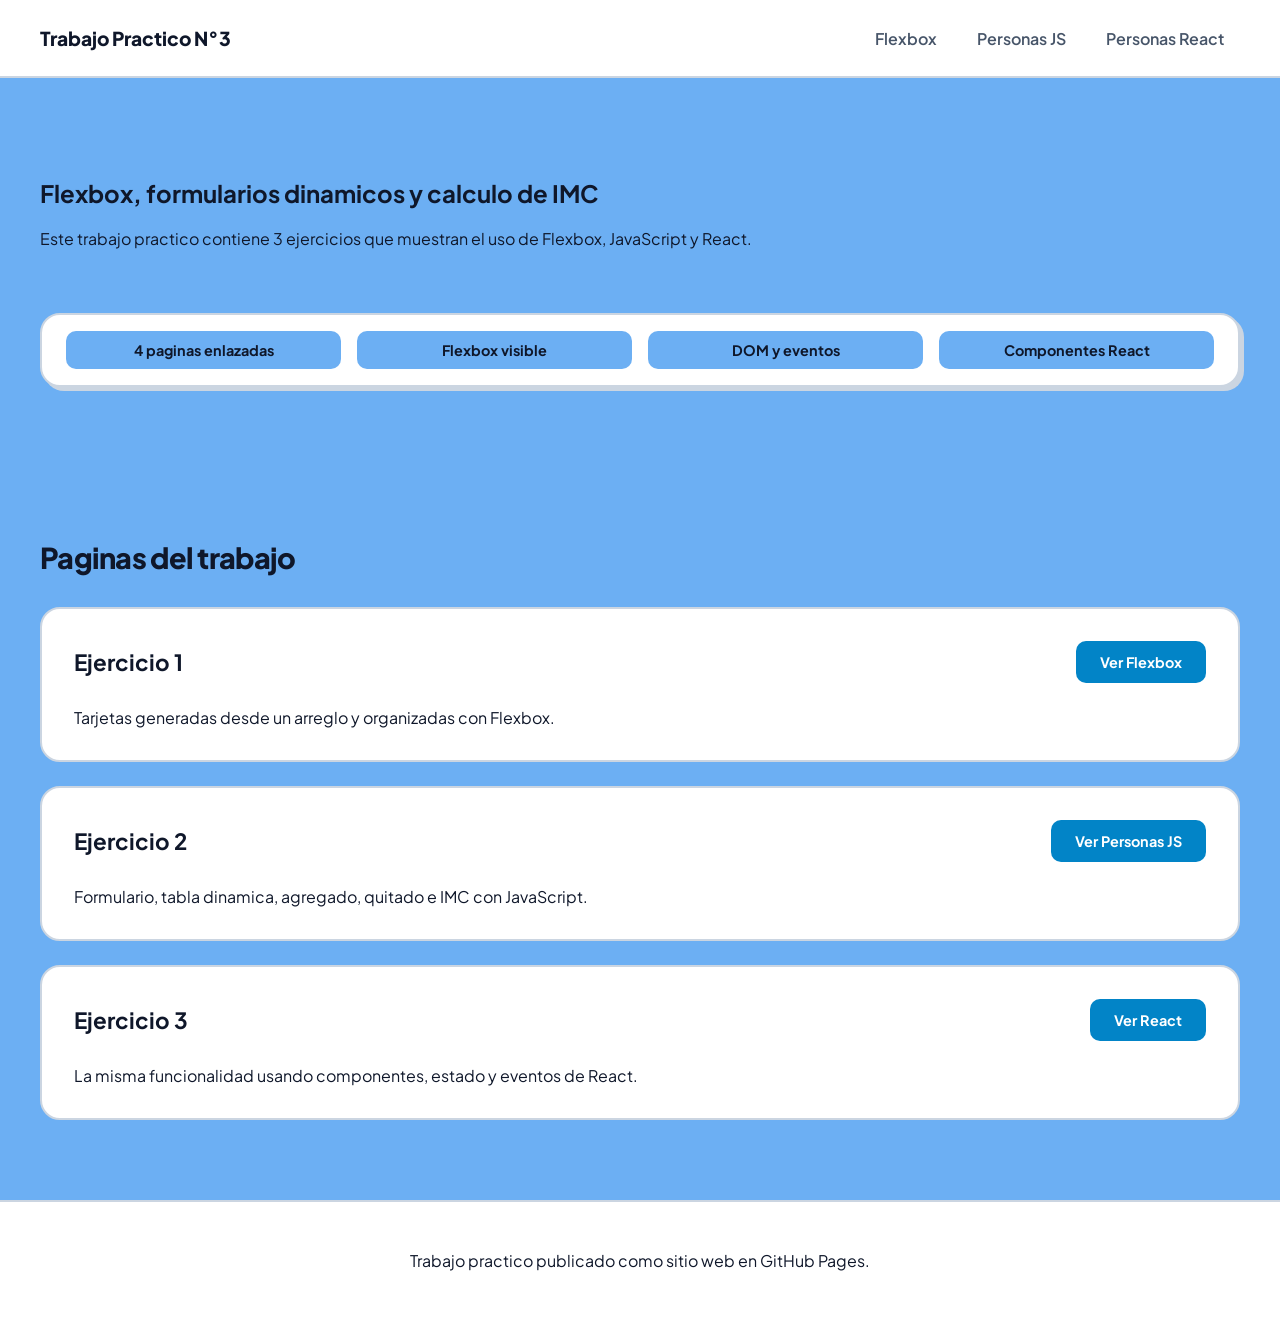
<file: index.html>
<!doctype html>
<html lang="es">
<head>
  <meta charset="UTF-8" />
  <meta name="viewport" content="width=device-width, initial-scale=1.0" />
  <title>Trabajo Practico N°3</title>
  <link rel="stylesheet" href="css/styles.css" />
</head>
<body>
  <header class="header">
    <nav class="nav">
      <a class="logo" href="index.html">Trabajo Practico N°3</a>
      <div class="nav-links">
        <a href="flexbox.html">Flexbox</a>
        <a href="personas.html">Personas JS</a>
        <a href="react.html">Personas React</a>
      </div>
    </nav>
  </header>

  <main class="container">
    <section class="hero">
      <div class="hero-text">
        
        <h1>Flexbox, formularios dinamicos y calculo de IMC</h1>
        <p>
          Este trabajo practico contiene 3 ejercicios que muestran el uso de
          Flexbox, JavaScript y React.
        </p>
      </div>

      <div class="hero-summary">
        <span>4 paginas enlazadas</span>
        <span>Flexbox visible</span>
        <span>DOM y eventos</span>
        <span>Componentes React</span>
      </div>
    </section>

    <section class="cards-section">
      <h2>Paginas del trabajo</h2>

      <div class="page-cards">
        <article class="page-card">
          <h3>Ejercicio 1</h3>
          <p>Tarjetas generadas desde un arreglo y organizadas con Flexbox.</p>
          <a class="button-link" href="flexbox.html">Ver Flexbox</a>
        </article>

        <article class="page-card">
          <h3>Ejercicio 2</h3>
          <p>Formulario, tabla dinamica, agregado, quitado e IMC con JavaScript.</p>
          <a class="button-link" href="personas.html">Ver Personas JS</a>
        </article>

        <article class="page-card">
          <h3>Ejercicio 3</h3>
          <p>La misma funcionalidad usando componentes, estado y eventos de React.</p>
          <a class="button-link" href="react.html">Ver React</a>
        </article>
      </div>
    </section>
  </main>

  <footer class="footer">
    <p>Trabajo practico publicado como sitio web en GitHub Pages.</p>
  </footer>
</body>
</html>
</file>
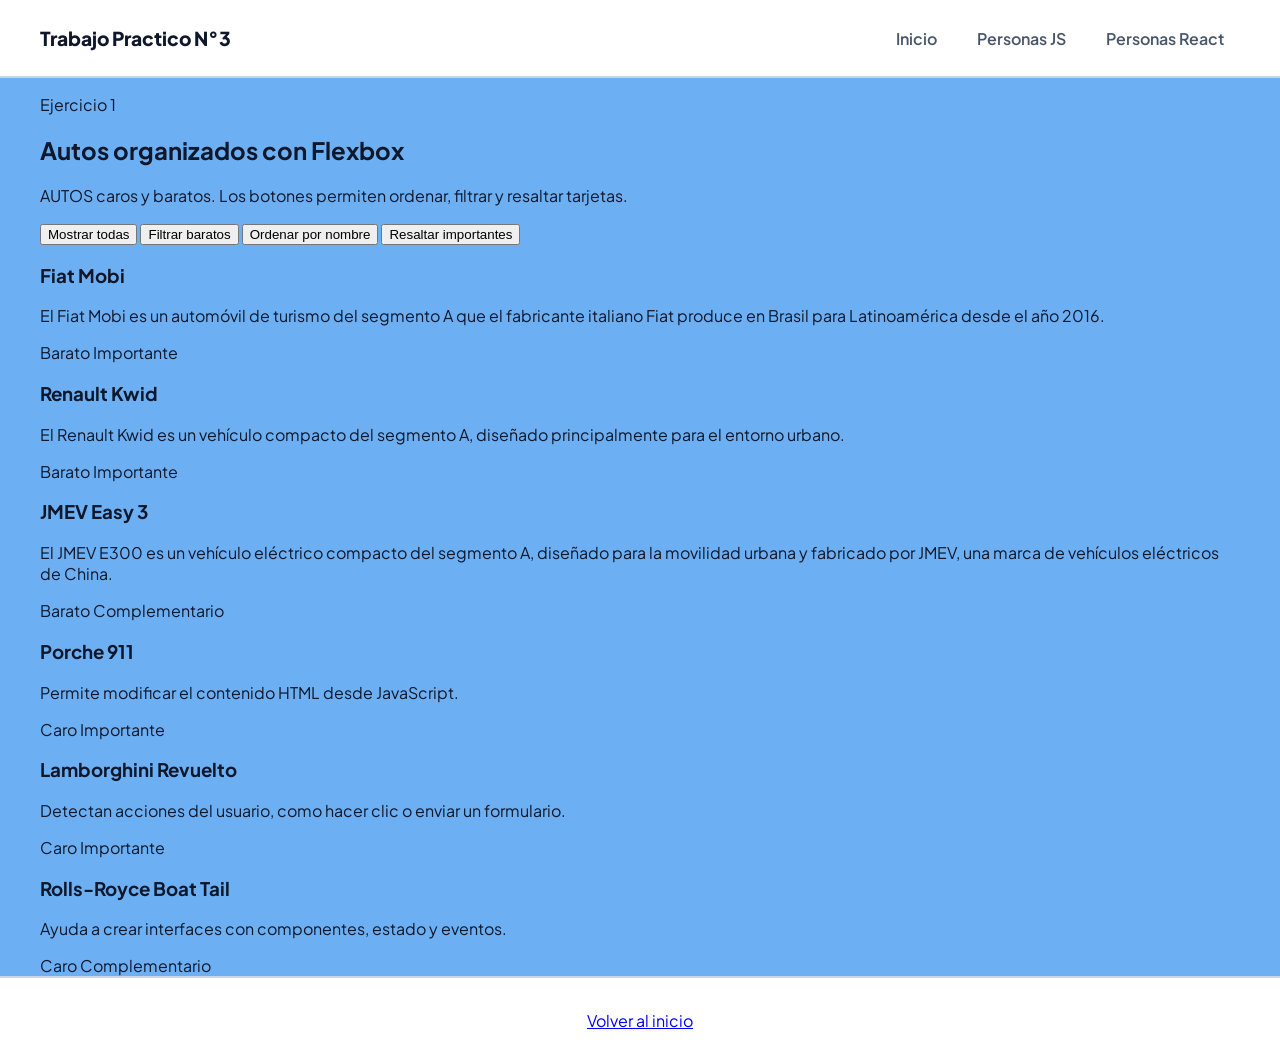
<file: flexbox.html>
<!doctype html>
<html lang="es">
<head>
  <meta charset="UTF-8" />
  <meta name="viewport" content="width=device-width, initial-scale=1.0" />
  <title>Ejercicio 1 - Flexbox</title>
  <link rel="stylesheet" href="css/styles.css" />
</head>
<body>
  <header class="header">
    <nav class="nav">
      <a class="logo" href="index.html">Trabajo Practico N°3</a>
      <div class="nav-links">
        <a href="index.html">Inicio</a>
        <a href="personas.html">Personas JS</a>
        <a href="react.html">Personas React</a>
      </div>
    </nav>
  </header>

  <main class="container">
    <section class="page-title">
      <p class="tag">Ejercicio 1</p>
      <h1>Autos organizados con Flexbox</h1>
      <p>
        AUTOS caros y baratos. Los botones
        permiten ordenar, filtrar y resaltar tarjetas.
      </p>
    </section>

    <section class="controls">
      <button id="show-all" type="button">Mostrar todas</button>
      <button id="filter-basic" type="button">Filtrar baratos</button>
      <button id="sort-name" type="button">Ordenar por nombre</button>
      <button id="highlight" type="button">Resaltar importantes</button>
    </section>

    <section id="topics-list" class="topic-list"></section>
  </main>

  <footer class="footer">
    <a href="index.html">Volver al inicio</a>
  </footer>

  <script src="js/flexbox.js"></script>
</body>
</html>
</file>
<file: css/styles.css>
@import url('https://fonts.googleapis.com/css2?family=Plus+Jakarta+Sans:wght@400;500;600;700;800&display=swap');

:root {
  --background: #6caff3;
  --surface: #ffffff;
  --text: #0f172a;
  --muted: #475569;
  --line: #cbd5e1;
  --primary: #0284c7;       
  --primary-dark: #0369a1;
  --primary-soft: #83b2d1;
  --radius-xl: 20px;
  --radius-md: 10px;
}

* {
  box-sizing: border-box;
  transition: all 0.25s ease;
}

body {
  margin: 0;
  font-family: 'Plus Jakarta Sans', sans-serif;
  background: var(--background);
  color: var(--text);
  -webkit-font-smoothing: antialiased;
}

/* --- NAVEGACIÓN --- */
.header {
  background: var(--surface);
  border-bottom: 2px solid var(--line);
}

.nav {
  width: min(1200px, calc(100% - 48px));
  min-height: 76px;
  margin: 0 auto;
  display: flex;
  align-items: center;
  justify-content: space-between;
}

.logo {
  color: var(--text);
  font-size: 1.2rem;
  font-weight: 800;
  text-decoration: none;
}

.nav-links {
  display: flex;
  gap: 8px;
}

.nav-links a {
  color: var(--muted);
  font-weight: 600;
  text-decoration: none;
  padding: 10px 16px;
  border-radius: var(--radius-md);
}

.nav-links a:hover {
  background: var(--primary-soft);
  color: var(--primary-dark);
}

.container {
  width: min(1200px, calc(100% - 48px));
  margin: 0 auto;
}

/* ==========================================================================
   HERO: MODIFICACIÓN DE UBICACIÓN DE CUADROS (Layout de 2 Columnas Unidas)
   ========================================================================== */
.hero {
  min-height: auto; /* Ya no necesita ocupar toda la pantalla fija */
  display: flex;
  flex-direction: column; /* Apila el texto arriba y los cuadros abajo */
  align-items: flex-start;
  gap: 48px;
  padding: 80px 0 64px;
}

.hero-text {
  max-width: 800px; /* Evita que el texto se estire infinitamente hacia los costados */
}

/* El bloque contenedor ahora fuerza a sus hijos a alinearse en una sola fila */
.hero-summary {
  width: 100%;
  background: var(--surface);
  border: 2px solid var(--line);
  border-radius: var(--radius-xl);
  padding: 16px 24px;
  box-shadow: 4px 4px 0px var(--line);

  display: flex;
  flex-direction: row;      /* Todos los cuadros en fila */
  align-items: center;
  justify-content: space-between; /* Los distribuye parejos de punta a punta */
  gap: 16px;
  flex-wrap: nowrap;        /* Evita terminantemente que bajen a otra línea */
  overflow-x: auto;         /* Si la pantalla es muy chica, permite scroll horizontal en vez de romperse */
}

.hero-summary span {
  display: flex;
  align-items: center;
  padding: 10px 14px;
  background: var(--background);
  border-radius: var(--radius-md);
  font-weight: 700;
  font-size: 0.9rem;
  color: var(--text);
  white-space: nowrap;     /* Evita que el texto interno de cada cuadro se parta en dos renglones */
  flex: 1;                 /* Hace que todos los cuadros midan lo mismo */
  justify-content: center; /* Centra el texto dentro de cada cuadrito */
}

/* Opcional: Ajuste para pantallas móviles */
@media (max-width: 768px) {
  .hero-summary {
    justify-content: flex-start;
    padding: 12px;
  }
  .hero-summary span {
    flex: 0 0 auto; /* En celulares mantiene su tamaño original con scroll lateral cómodo */
  }
}

/* ==========================================================================
   SECCIÓN SEGUNDA: MODIFICACIÓN DE BOTONES (Suben al encabezado del cuadro)
   ========================================================================== */
.cards-section {
  padding: 64px 0 80px;
}

.cards-section h2 {
  font-size: 1.8rem;
  font-weight: 800;
  margin-bottom: 32px;
  letter-spacing: -0.02em;
}

.page-cards {
  display: flex;
  flex-direction: column;
  gap: 24px;
}

.page-card {
  background: var(--surface);
  border: 2px solid var(--line);
  border-radius: var(--radius-xl);
  padding: 32px;
  
  display: grid;
  grid-template-areas: 
    "titulo boton"
    "texto texto";
  grid-template-columns: 1fr auto;
  align-items: center;
  gap: 16px;
}

.page-card:hover {
  border-color: var(--primary);
  box-shadow: 0 10px 25px -5px rgba(2, 132, 199, 0.1);
}

.page-card h3 {
  grid-area: titulo;
  font-size: 1.4rem;
  font-weight: 700;
  margin: 0;
}

.page-card p {
  grid-area: texto;  
  margin: 8px 0 0 0;
  font-size: 1rem;
}

.button-link {
  grid-area: boton;  
  margin: 0; 
  display: inline-flex;
  align-items: center;
  padding: 12px 24px;
  background: var(--primary);
  color: #ffffff;
  border-radius: var(--radius-md);
  font-weight: 700;
  font-size: 0.9rem;
  text-decoration: none;
  text-align: center;
  white-space: nowrap;
}

.button-link:hover {
  background: var(--primary-dark);
  transform: translateY(-2px);
}

/* --- FOOTER --- */
.footer {
  padding: 32px 16px;
  border-top: 2px solid var(--line);
  text-align: center;
  background: var(--surface);
}


@media (max-width: 900px) {
  .hero {
    grid-template-columns: 1fr; 
    gap: 32px;
  }
  
  .page-card {
    grid-template-areas: 
      "titulo"
      "texto"
      "boton";
    grid-template-columns: 1fr;
  }
  
  .button-link {
    justify-content: center;
    width: 100%;
  }
}
</file>
